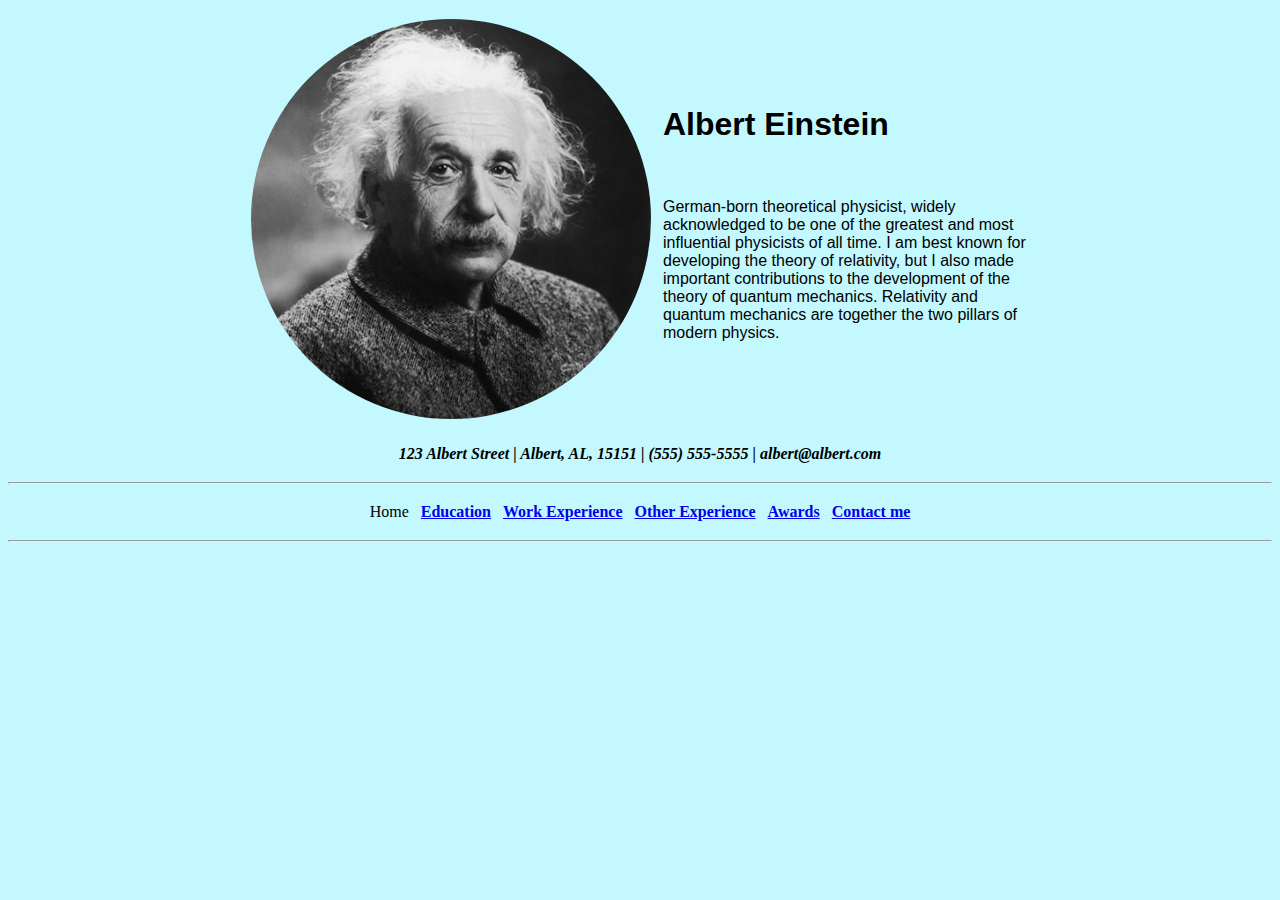
<file: index.html>
<!doctype html>
<html lang="en" dir="ltr">
<head>
<meta charset="UTF-8">
<title>Home</title>
<link href="css/styles.css" rel="stylesheet">
</head>
<body>
    <table align="center" width="800" cellspacing="10"  >
        <tr>
            <td><img src="images/einstein.jpg" style="border-radius: 50%;" width="400px" height="400px"></td>
            <td>
                <h1 style="font-family: Arial;">
                    Albert Einstein
                </h1>
                <br>
                <p style="font-family: Arial;">German-born theoretical physicist, widely acknowledged to be one of the greatest and most influential physicists of all time. I am best known for developing the theory of relativity, but I also made important contributions to the development of the theory of quantum mechanics. Relativity and quantum mechanics are together the two pillars of modern physics.</p>
            </td>
        </tr>
    </table>
    <table align="center" cellspacing="10">
        <tr>
            <td style="font-weight: bold; font-style: italic;">123 Albert Street | Albert, AL, 15151 | (555) 555-5555 | albert@albert.com</td>
        </tr>
    </table>
    <hr>
    <table align="center" cellspacing="10">
        <tr>
            <td>Home</td>
            <td><a href="educaton.html">Education</a></td>
            <td><a href="workexperience.html">Work Experience</a></td>
            <td><a href="otherexperience.html">Other Experience</a></td>
            <td><a href="awards.html">Awards</a></td>
            <td><a href="contactme.html">Contact me</a></td>
        </tr>
    </table>
    <hr>

</body>
</html>
</file>
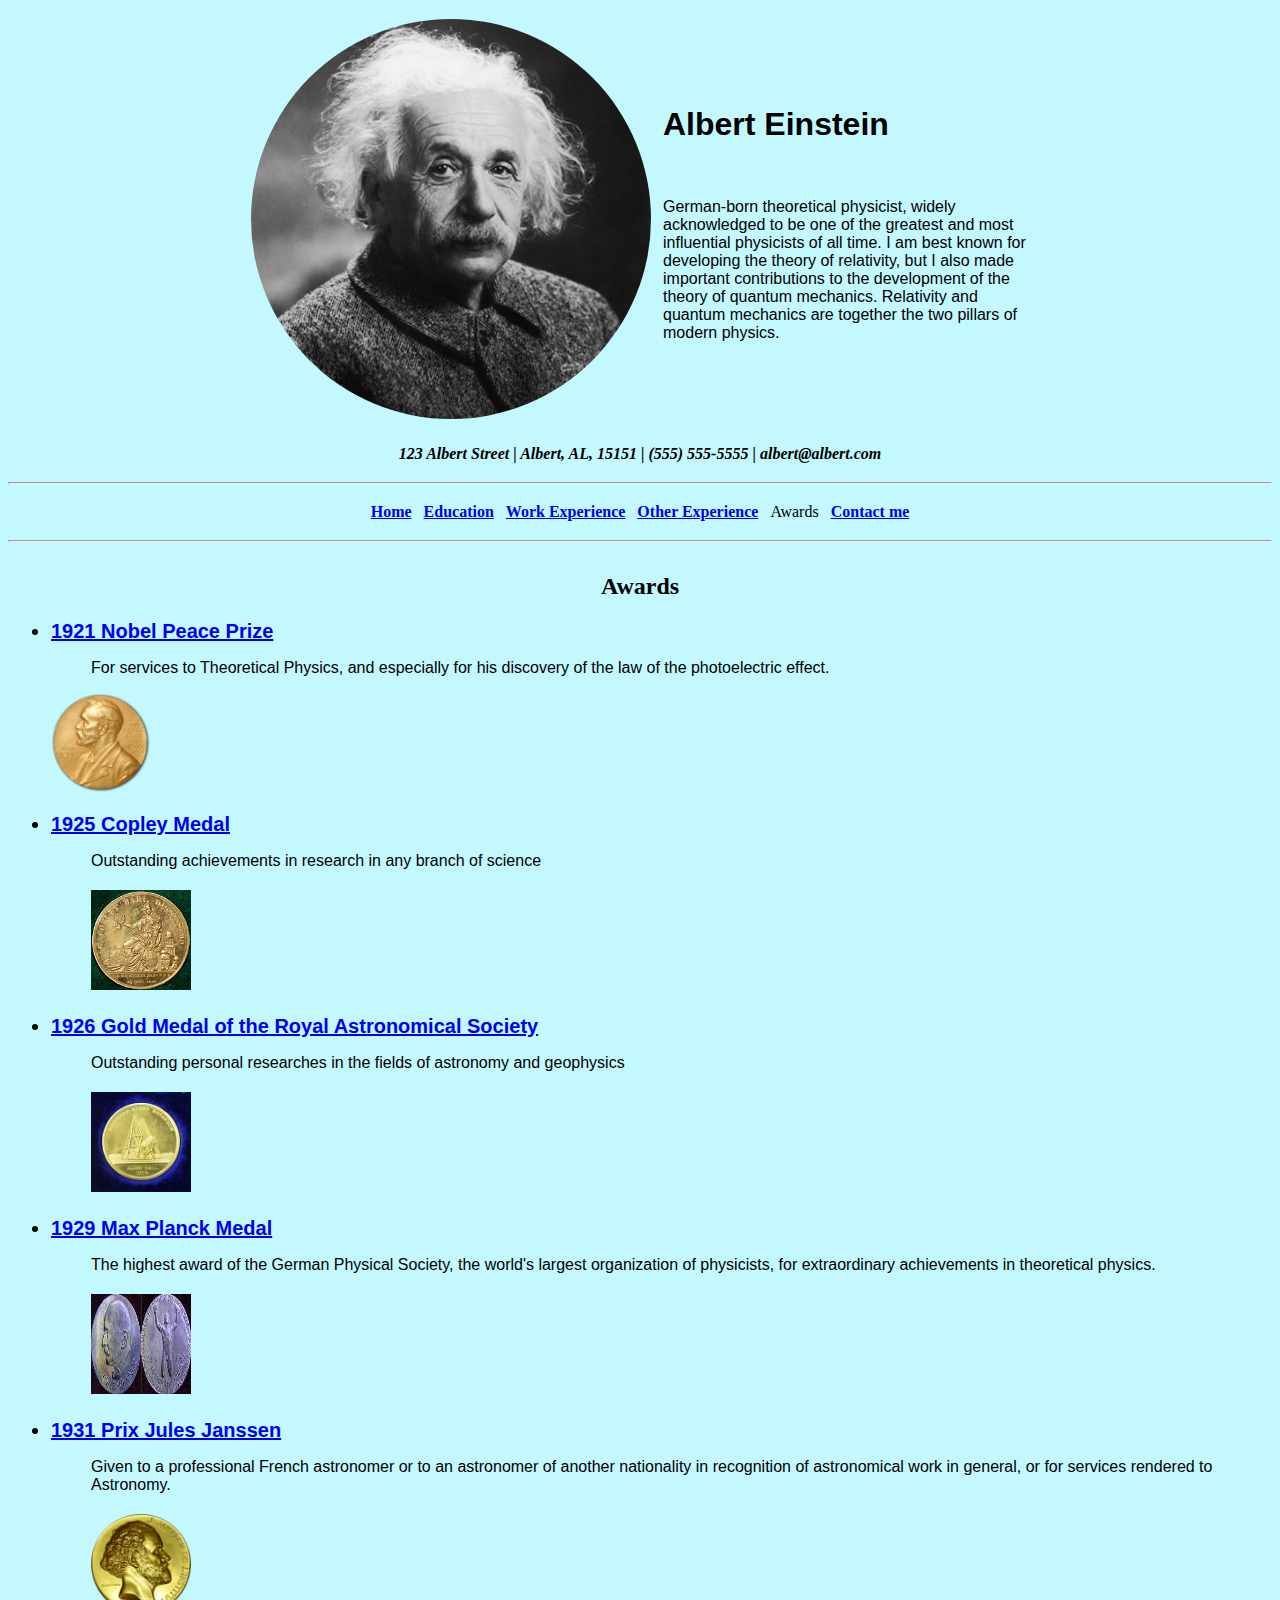
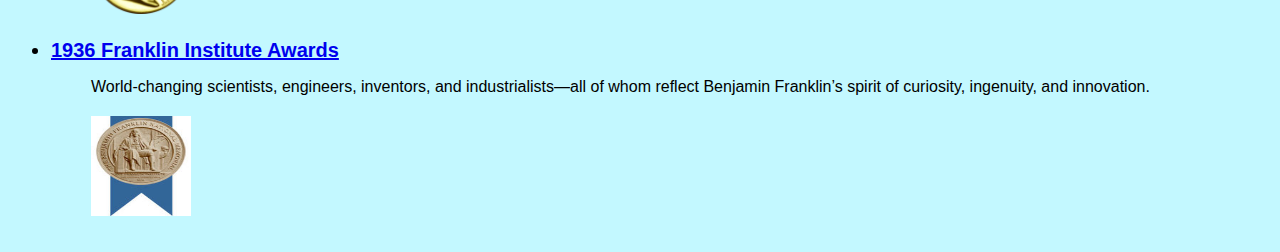
<file: awards.html>
<!doctype html>
<html lang="en" dir="ltr">
<head>
<meta charset="UTF-8">
<title>Awards</title>
<link href="css/styles.css" rel="stylesheet">
</head>
<body>
    <table align="center" width="800" cellspacing="10"  >
        <tr>
            <td><img src="images/einstein.jpg" style="border-radius: 50%;" width="400px" height="400px"></td>
            <td>
                <h1 style="font-family: Arial;">
                    Albert Einstein
                </h1>
                <br>
                <p style="font-family: Arial;">German-born theoretical physicist, widely acknowledged to be one of the greatest and most influential physicists of all time. I am best known for developing the theory of relativity, but I also made important contributions to the development of the theory of quantum mechanics. Relativity and quantum mechanics are together the two pillars of modern physics.</p>
            </td>
        </tr>
    </table>
    <table align="center" cellspacing="10">
        <tr>
            <td style="font-weight: bold; font-style: italic;">123 Albert Street | Albert, AL, 15151 | (555) 555-5555 | albert@albert.com</td>
        </tr>
    </table>
    <hr>
    <table align="center" cellspacing="10">
        <tr>
            <td><a href="index.html">Home</a></td>
            <td><a href="educaton.html">Education</a></td>
            <td><a href="workexperience.html">Work Experience</a></td>
            <td><a href="otherexperience.html">Other Experience</a></td>
            <td>Awards</td>
            <td><a href="contactme.html">Contact me</a></td>
        </tr>
    </table>
    <hr>
    <table>
        <tr>
            <td><h2>Awards</h2>
                <ul><li><a class="styleTwo" href="https://en.wikipedia.org/wiki/Nobel_Prize_in_Physics">1921 Nobel Peace Prize</a></li>
                        <ul>
                            <li class="secondList"><p>For services to Theoretical Physics, and especially for his discovery of the law of the photoelectric effect.</p></li></ul>
                        <p><img class="imgTwo" src="images/nobel.png"></p>
                    </ul>
                    </ul>
                    </li>
                    <ul>
                        <li><a class="styleTwo" href="https://en.wikipedia.org/wiki/Copley_Medal">1925 Copley Medal</a>
                        <ul>
                            <li class="secondList"><p>Outstanding achievements in research in any branch of science</p></li>
                            <p><img class="imgTwo" src="images/copley.jpg"></p>                        
                        </ul>
                    </li>   
                    </ul>
                    <ul>
                        <li><a class="styleTwo" href="https://en.wikipedia.org/wiki/Gold_Medal_of_the_Royal_Astronomical_Society">1926 Gold Medal of the Royal Astronomical Society</a>
                            <ul>
                                <li class="secondList"><p>Outstanding personal researches in the fields of astronomy and geophysics</p></li>
                                <p><img class="imgTwo" src="images/royal.jpg"></p>
                            </ul> 
                        </li>   
                    </ul>
                    <ul>
                        <li><a class="styleTwo" href="https://en.wikipedia.org/wiki/Max_Planck_Medal">1929 Max Planck Medal</a>
                            <ul>
                                <li class="secondList"><p>The highest award of the German Physical Society, the world's largest organization of physicists, for extraordinary achievements in theoretical physics.</p></li>
                                <p><img class="imgTwo" src="images/planck.jpg"></p>
                            </ul>
                        </li>
                    </ul>
                    <ul>
                        <li><a class="styleTwo" href="https://en.wikipedia.org/wiki/Prix_Jules_Janssen">1931 Prix Jules Janssen</a>
                            <ul>
                                <li class="secondList"><p>Given to a professional French astronomer or to an astronomer of another nationality in recognition of astronomical work in general, or for services rendered to Astronomy.</p></li>
                                <p><img class="imgTwo"src="images/prixJules.png"></p>
                            </ul>
                        </li>
                    </ul>
                    <ul>
                        <li><a class="styleTwo"  href="https://en.wikipedia.org/wiki/Franklin_Institute_Awards">1936 Franklin Institute Awards</a>
                            <ul>
                                <li class="secondList"><p>World-changing scientists, engineers, inventors, and industrialists—all of whom reflect Benjamin Franklin’s spirit of curiosity, ingenuity, and innovation.</p></li>
                                <p><img class="imgTwo" src="images/franklin.jpg"></p>
                            </ul>
                        </li>
                  </ul> 
                
            </td>
        </tr>
    </table>
</body>
</html>
</file>
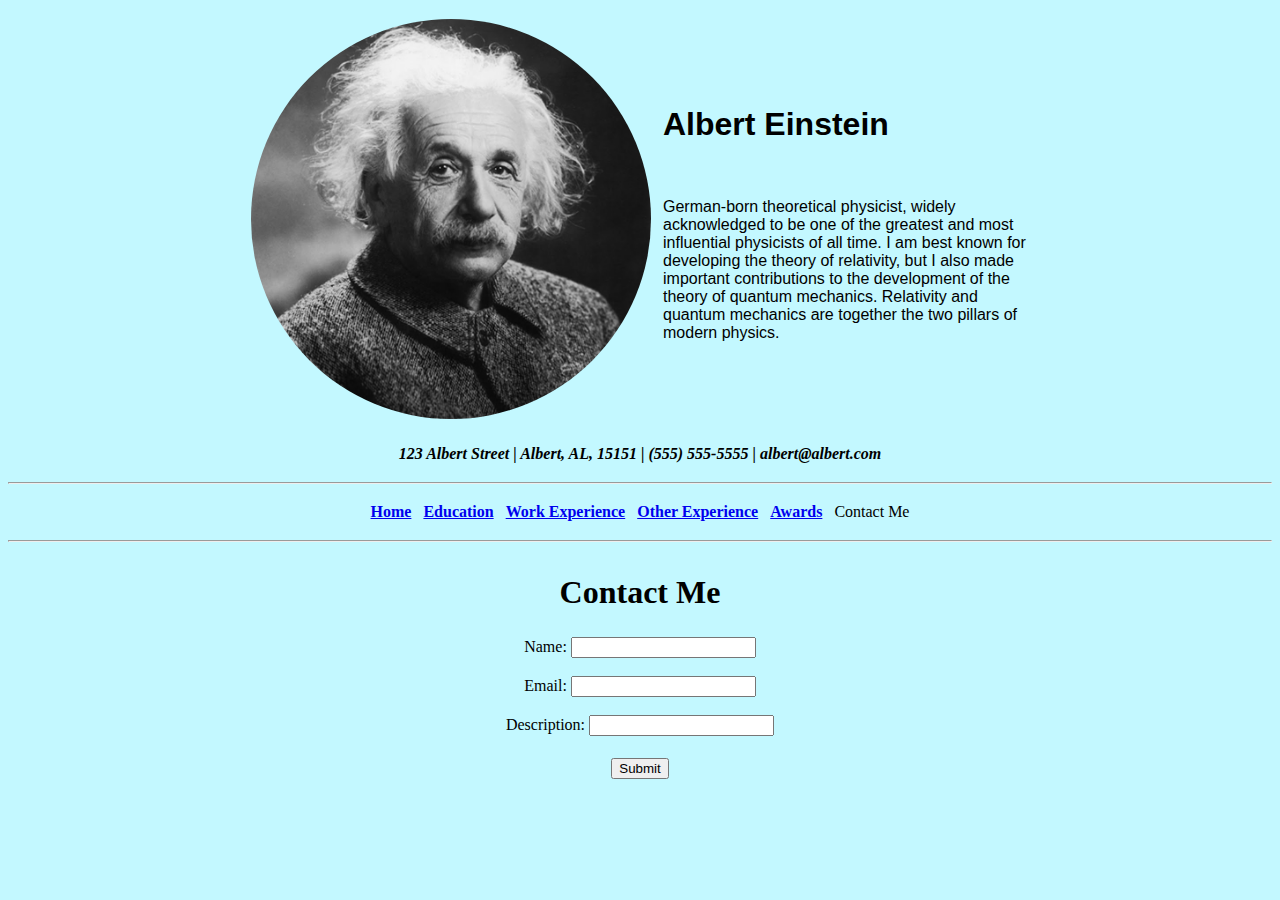
<file: contactme.html>
<!doctype html>
<html lang="en" dir="ltr">
<head>
<meta charset="UTF-8">
<title>Contact Me</title>
<link href="css/styles.css" rel="stylesheet">
</head>
<body>
    <table align="center" width="800" cellspacing="10"  >
        <tr>
            <td><img src="images/einstein.jpg" style="border-radius: 50%;" width="400px" height="400px"></td>
            <td>
                <h1 style="font-family: Arial;">
                    Albert Einstein
                </h1>
                <br>
                <p style="font-family: Arial;">German-born theoretical physicist, widely acknowledged to be one of the greatest and most influential physicists of all time. I am best known for developing the theory of relativity, but I also made important contributions to the development of the theory of quantum mechanics. Relativity and quantum mechanics are together the two pillars of modern physics.</p>
            </td>
        </tr>
    </table>
    <table align="center" cellspacing="10">
        <tr>
            <td  style="font-weight: bold; font-style: italic;">123 Albert Street | Albert, AL, 15151 | (555) 555-5555 | albert@albert.com</td>
        </tr>
    </table>
    <hr>
    <table align="center" cellspacing="10">
        <tr>
            <td align="center"><a href="index.html">Home</a></td>
            <td align="center"><a href="educaton.html">Education</a></td>
            <td align="center"><a href="workexperience.html">Work Experience</a></td>
            <td align="center"><a href="otherexperience.html">Other Experience</a></td>
            <td align="center"><a href="awards.html">Awards</a></td>
            <td align="center">Contact Me</td>
        </tr>
    </table>
    <hr>
    <table width="100%"">
        <tr>
            <td><h1 align="center">Contact Me</h1></td>
        </tr>
        <tr align="center">
            <td padding-left="37%" padding-right="43%">
                <form style="align: center;">
                    Name:
                    <input type="text">
                    <br><br>
                </form>
                <form style="align: center;">
                    Email:
                    <input type="text">
                    <br><br>
                </form>
                <form style="align: center;">
                    Description:
                    <input type="text">
                    <br><br>
                </form>
            </td>
        </tr>
        <tr align="center">
            <td>
                <form>
                    <input type="submit">
                </form>
            </td>
        </tr>
    </table>

</body>
</html>
</file>
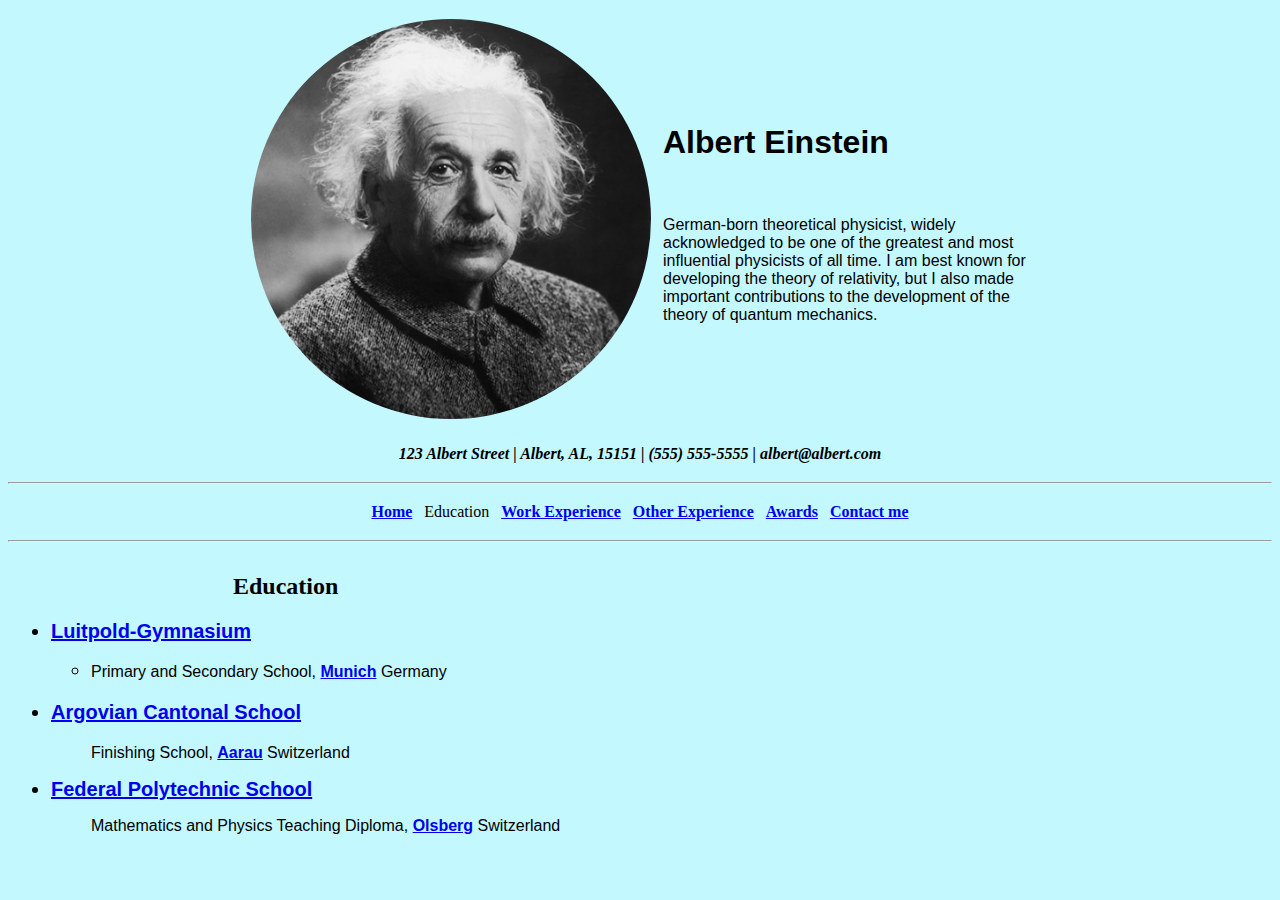
<file: educaton.html>
<!doctype html>
<html lang="en" dir="ltr">
<head>
<meta charset="UTF-8">
<title>Education</title>
<link href="css/styles.css" rel="stylesheet">
</head>
<body>
    <table align="center" width="800" cellspacing="10"  >
        <tr>
            <td><img src="images/einstein.jpg" style="border-radius: 50%;" width="400px" height="400px"></td>
            <td>
                <h1 style="font-family: Arial;">
                    Albert Einstein
                </h1>
                <br>
                <p style="font-family: Arial;">German-born theoretical physicist, widely acknowledged to be one of the greatest and most influential physicists of all time. I am best known for developing the theory of relativity, but I also made important contributions to the development of the theory of quantum mechanics.</p>
            </td>
        </tr>
    </table>
    <table align="center" cellspacing="10">
        <tr>
            <td style="font-weight: bold; font-style: italic;">123 Albert Street | Albert, AL, 15151 | (555) 555-5555 | albert@albert.com</td>
        </tr>
    </table>
    <hr>
    <table align="center" cellspacing="10">
        <tr>
            <td><a href="index.html">Home</a></td>
            <td>Education</td>
            <td><a href="workexperience.html">Work Experience</a></td>
            <td><a href="otherexperience.html">Other Experience</a></td>
            <td><a href="awards.html">Awards</a></td>
            <td><a href="contactme.html">Contact me</a></td>
        </tr>
    </table>
    <hr>
    <table>
        <tr>
            <td>
                <h2>Education</h2>
                <ul>
                    <li>
                        <a href="https://en.wikipedia.org/wiki/Luitpold_Gymnasium">Luitpold-Gymnasium</a>
                    </li>
                        <ul>
                            <li>
                                <p class="secondList">Primary and Secondary School, <a href="https://www.muenchen.de/int/en.html">Munich</a> Germany</p>
                            </li>
                    </ul>
                    </li>
                    <li><p><a href="https://en.wikipedia.org/wiki/Old_Cantonal_School_Aarau">Argovian Cantonal School</a>
                    <ul>
                        <li class="secondList"> <p>Finishing School, <a href="https://www.myswitzerland.com/en-us/destinations/aarau/">Aarau</a> Switzerland</p></li>
                    </ul>
                    </li>
                    <li>
                        <a href=" https://www.polytechnic.org/">Federal Polytechnic School</a>
                        <ul>
                            <li class="secondList"><p>Mathematics and Physics Teaching Diploma, <a href="https://en.wikipedia.org/wiki/Olsberg,_Aargau">Olsberg</a> Switzerland</p></li>
                        </ul>
                    </li>
                </ul>
            </td>
        </tr>
    </table>

</body>
</html>
</file>
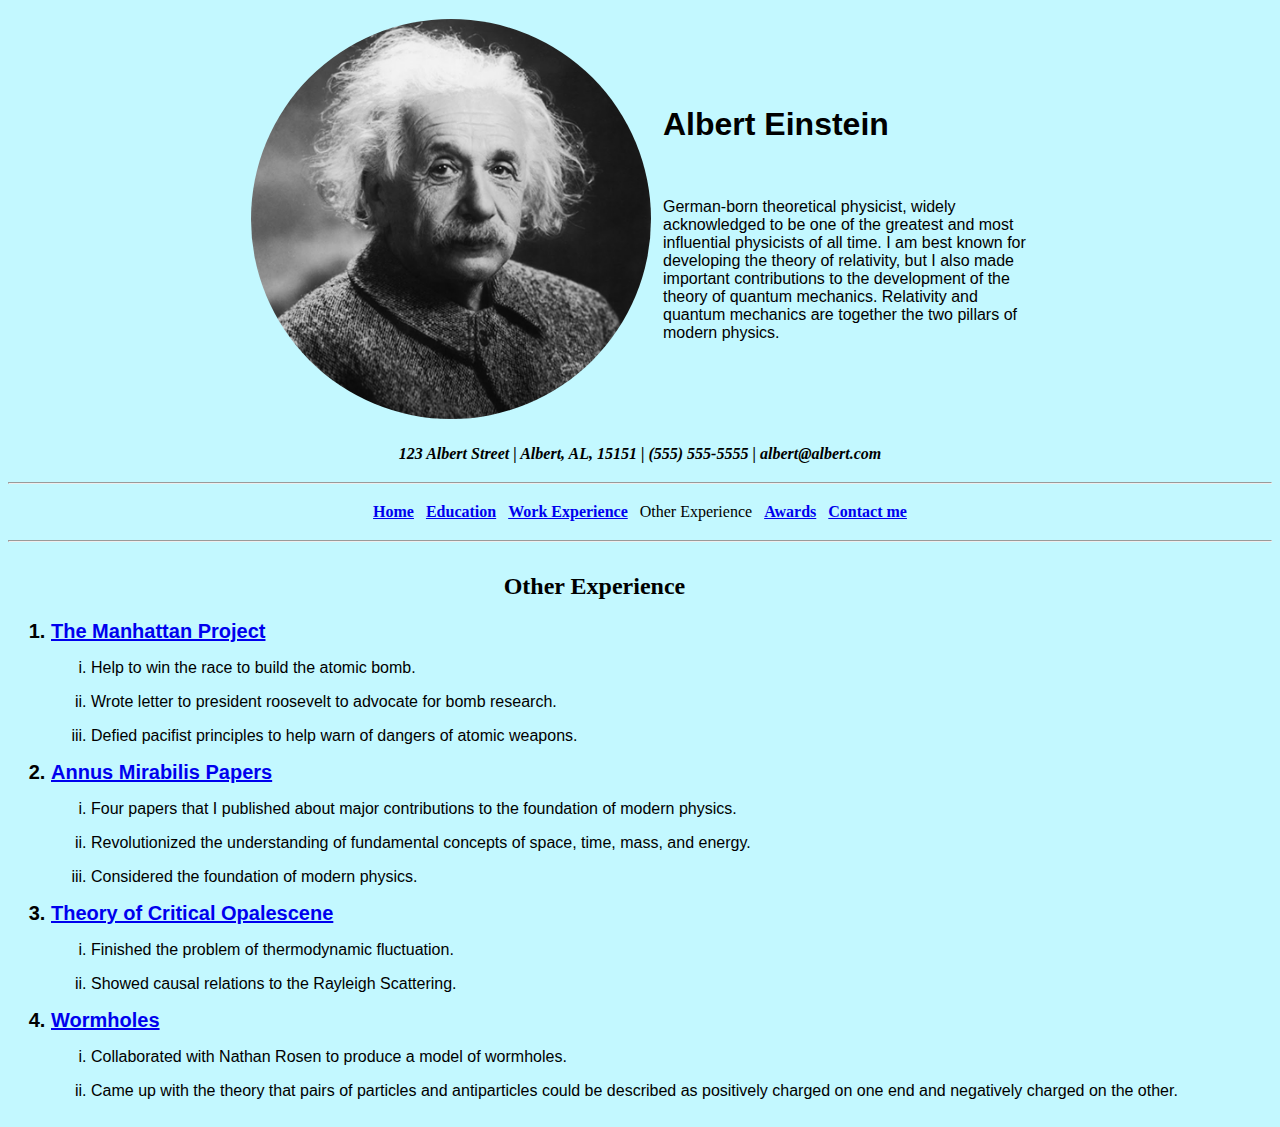
<file: otherexperience.html>
<!doctype html>
<html lang="en" dir="ltr">
<head>
<meta charset="UTF-8">
<title>Other Experience</title>
<link href="css/styles.css" rel="stylesheet">
</head>
<body>
    <table align="center" width="800" cellspacing="10"  >
        <tr>
            <td><img src="images/einstein.jpg" style="border-radius: 50%;" width="400px" height="400px"></td>
            <td>
                <h1 style="font-family: Arial;">
                    Albert Einstein
                </h1>
                <br>
                <p style="font-family: Arial;">German-born theoretical physicist, widely acknowledged to be one of the greatest and most influential physicists of all time. I am best known for developing the theory of relativity, but I also made important contributions to the development of the theory of quantum mechanics. Relativity and quantum mechanics are together the two pillars of modern physics.</p>
            </td>
        </tr>
    </table>
    <table align="center" cellspacing="10">
        <tr>
            <td style="font-weight: bold; font-style: italic;">123 Albert Street | Albert, AL, 15151 | (555) 555-5555 | albert@albert.com</td>
        </tr>
    </table>
    <hr>
    <table align="center" cellspacing="10">
        <tr>
            <td><a href="index.html">Home</a></td>
            <td><a href="educaton.html">Education</a></td>
            <td><a href="workexperience.html">Work Experience</a></td>
            <td>Other Experience</td>
            <td><a href="awards.html">Awards</a></td>
            <td><a href="contactme.html">Contact me</a></td>
        </tr>
    </table>
    <hr>
    <table>
        <tr>
            <td><h2 align="center">Other Experience</h2>
                <ol>
                    <li> <a href="https://en.wikipedia.org/wiki/Manhattan_Project">The Manhattan Project</a>
                        <ol>
                            <li class="ThirdList"><p> Help to win the race to build the atomic bomb.</p></li>
                            <li class="ThirdList"><p>Wrote letter to president roosevelt to advocate for bomb research.</p></li>
                            <li class="ThirdList"><p>Defied pacifist principles to help warn of dangers of atomic weapons.</p></li>
                        </ol>
                        <li><a href="https://en.wikipedia.org/wiki/Annus_mirabilis_papers">Annus Mirabilis Papers</a></li>
                        <ol>
                            <li class="ThirdList"><p>Four papers that I published about major contributions to the foundation of modern physics.</p></li>
                            <li class="ThirdList"><p>Revolutionized the understanding of fundamental concepts of space, time, mass, and energy.</p></li>
                            <li class="ThirdList"><p>Considered the foundation of modern physics.</p></li>
                        </ol>
                        <li><a href="https://en.wikipedia.org/wiki/Critical_opalescence">Theory of Critical Opalescene</a></li>
                        <ol>
                            <li class="ThirdList"><p>Finished the problem of thermodynamic fluctuation.</p></li>
                            <li class="ThirdList"><p>Showed causal relations to the Rayleigh Scattering.</p></li>
                        </ol>
                        <li><a href="https://en.wikipedia.org/wiki/Wormhole">Wormholes</a></li>
                        <ol>
                            <li class="ThirdList"><p>Collaborated with Nathan Rosen to produce a model of wormholes.</p></li>
                            <li class="ThirdList"><p>Came up with the theory that pairs of particles and antiparticles could be described as positively charged on one end and negatively charged on the other.</p></li>
                        </ol>
                    </li>
                </ol>
            </td>
        </tr>
    </table>

</body>
</html>
</file>
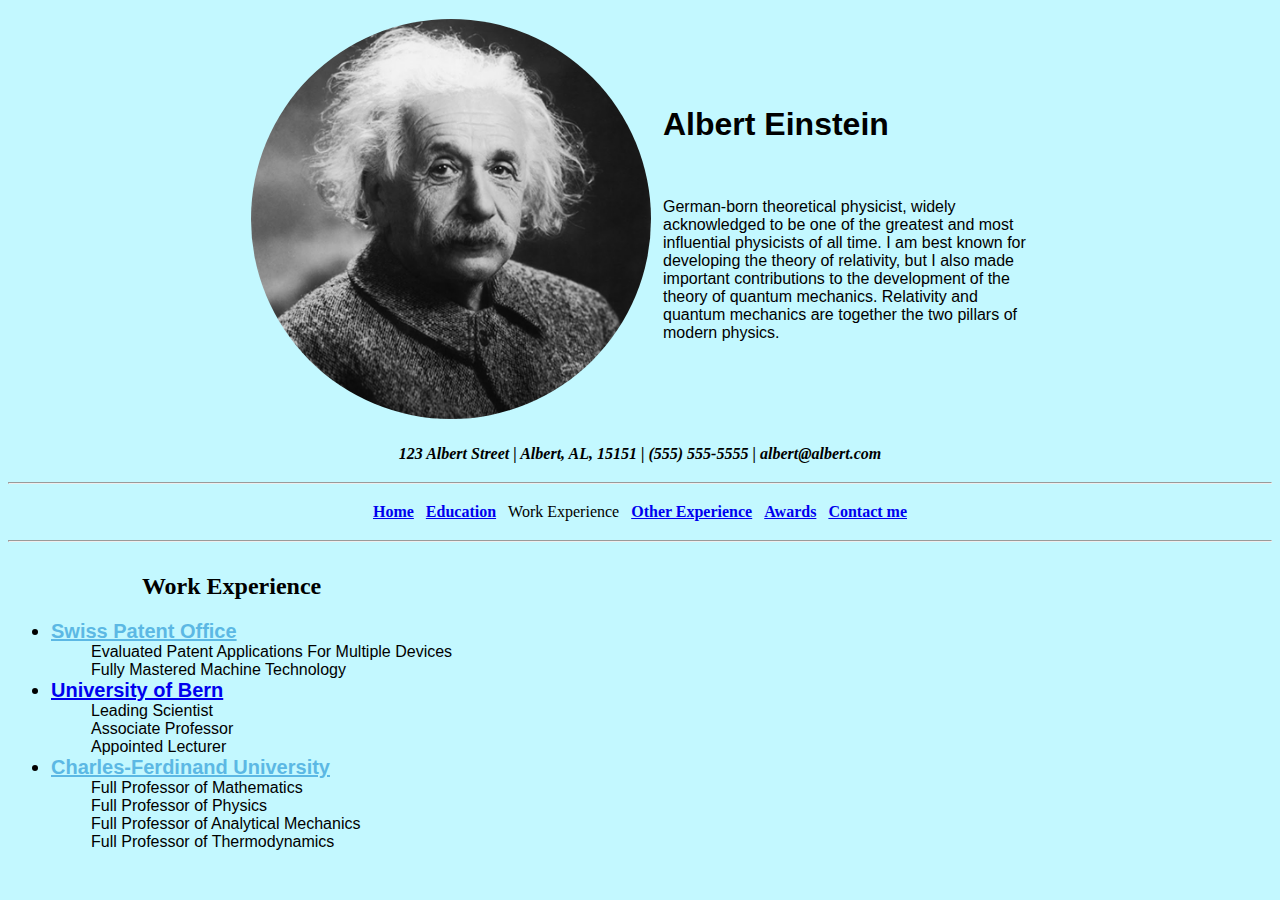
<file: workexperience.html>
<!doctype html>
<html lang="en" dir="ltr">
<head>
<meta charset="UTF-8">
<title>Work Experience</title>
<link href="css/styles.css" rel="stylesheet">
</head>
<body>
    <table align="center" width="800" cellspacing="10"  >
        <tr>
            <td><img src="images/einstein.jpg" style="border-radius: 50%;" width="400px" height="400px"></td>
            <td>
                <h1 style="font-family: Arial;">
                    Albert Einstein
                </h1>
                <br>
                <p style="font-family: Arial;">German-born theoretical physicist, widely acknowledged to be one of the greatest and most influential physicists of all time. I am best known for developing the theory of relativity, but I also made important contributions to the development of the theory of quantum mechanics. Relativity and quantum mechanics are together the two pillars of modern physics.</p>
            </td>
        </tr>
    </table>
    <table align="center" cellspacing="10">
        <tr>
            <td style="font-weight: bold; font-style: italic;">123 Albert Street | Albert, AL, 15151 | (555) 555-5555 | albert@albert.com</td>
        </tr>
    </table>
    <hr>
    <table align="center" cellspacing="10">
        <tr>
            <td><a href="index.html">Home</a></td>
            <td><a href="educaton.html">Education</a></td>
            <td>Work Experience</td>
            <td><a href="otherexperience.html">Other Experience</a></td>
            <td><a href="awards.html">Awards</a></td>
            <td><a href="contactme.html">Contact me</a></td>  
        </tr>
        <table>
            <hr> 
        <table>
        <tr>
            <td>

                <h2>Work Experience</h2>
                <ul>
                    <li><a class="hrefTwo"href="https://www.ige.ch/en/">Swiss Patent Office</a></li>
                    <ul>
                        <li class="secondList">Evaluated Patent Applications For Multiple Devices</li>
                        <li class="secondList">Fully Mastered Machine Technology</li>
                    </ul>
                    <li><a href="https://en.wikipedia.org/wiki/University_of_Bern">University of Bern</a></li>
                    <ul>
                        <li class="secondList">Leading Scientist</li>
                        <li class="secondList">Associate Professor</li>
                        <li class="secondList">Appointed Lecturer</li>
                    </ul>
                    <li><a class="hrefTwo" href="https://en.wikipedia.org/wiki/Charles_University#Charles-Ferdinand_University_(1622%E2%80%931882)">Charles-Ferdinand University</a></li>
                    <ul>
                        <li class="secondList">Full Professor of Mathematics</li>
                        <li class="secondList">Full Professor of Physics</li>
                        <li class="secondList">Full Professor of Analytical Mechanics</li>
                        <li class="secondList">Full Professor of Thermodynamics</li>
                    </ul>
                </ul>
            </td>         
        </tr>
    </table>

</body>
</html>
</file>
<file: css/styles.css>
img{
    height: 400px;
    width: 400px;
}
body{
    background-color: #c3f8ff;
}
h2{
    text-align: center;
}
li{
    font-family: Arial;
    font-size: 1.25rem;
    font-weight: bold;
}
.secondList{
    font-size: 1rem;
    font-weight: normal;
    list-style-type: none;
}
a{
    font-weight: bold;
}
.hrefTwo{
    color: #5cb8e4;
}
.imgTwo{
    height: 100px;
    width: 100px;
}
.styleTwo{
    list-style-type: none;
}
.ThirdList{
    font-size: 1rem;
    font-weight: normal;
    list-style-type:lower-roman ;
}
</file>
